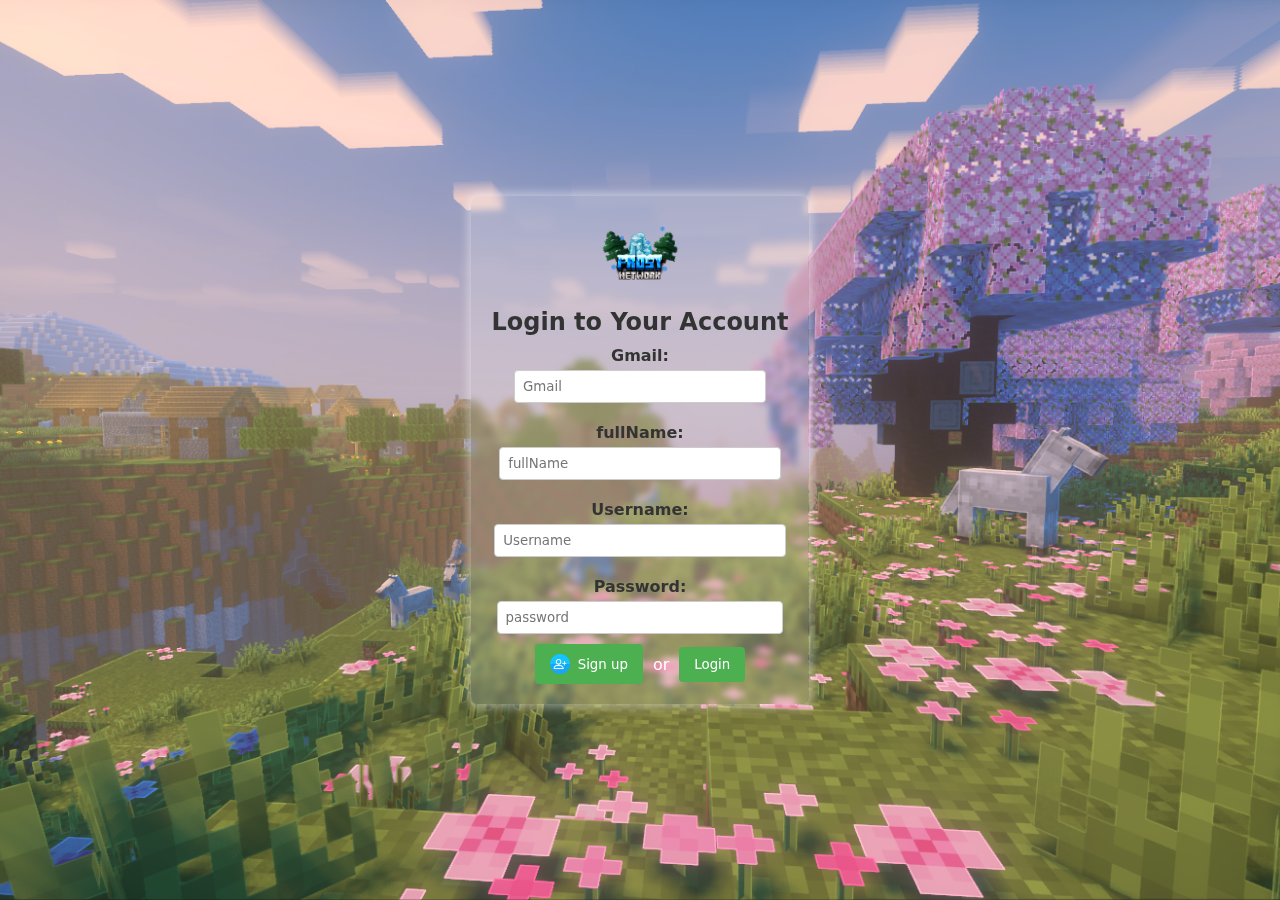
<file: sinup.html>
<!DOCTYPE html>
<html lang="en">
<head>
    <meta charset="UTF-8">
    <meta name="viewport" content="width=device-width, initial-scale=1.0">
    <title>Minecraft Login</title>
    <link rel="stylesheet" href="style.css">
    <link rel="stylesheet" href="login.css">

</head>
<body>

    <div class="container">
        <div class="login-container">
            <img src="./img/20231104_173408.png" alt="Minecraft Logo" class="minecraft-logo">
            <h2>Login to Your Account</h2>
            <form id="loginForm">
                <div class="input-group">
                    <label for="username">Gmail:</label>
                    <input type="text" id="gmail" name="gmail" placeholder="Gmail" required>
                </div>
                <div class="input-group">
                    <label for="username">fullName:</label>
                    <input type="text" id="fullName" name="fullName" placeholder="fullName" required>
                </div>
                <div class="input-group">
                    <label for="username">Username:</label>
                    <input type="text" id="username" name="username" placeholder="Username" required>
                </div>
                <div class="input-group">
                    <label for="password">Password:</label>
                    <input type="password" id="password" name="password" placeholder="password" required>
                </div>
               <div class="but">
               
                <div class="dd"><button type="submit" onclick="login()">
                    <img src="./img/add-friend.png" width="20" alt=""><a href="./index.html">Sign up</a>
                </button></div>
                or
                <button  type="button">
                    <a href="./login.html">Login</a>
                </button>
               </div>
                <div>

                </div>
            </form>
        </div>
    </div>

    <script>
        function login() {
    // Add your login logic here
    // For now, just prevent the form from submitting
    alert("Login button clicked. Add your login logic!");

}

    </script>
</body>
</html>
</file>
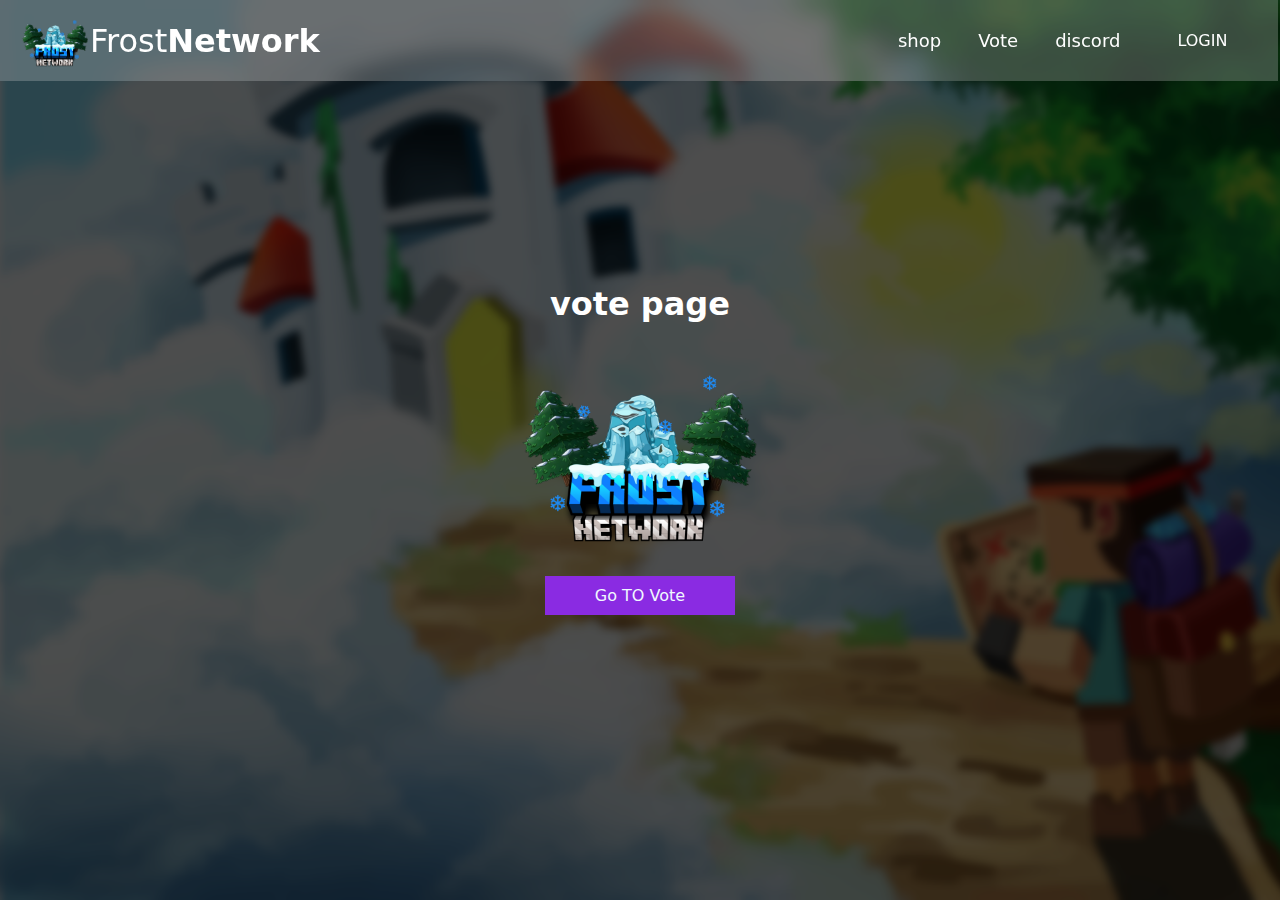
<file: vote.html>
<!DOCTYPE html>
<html lang="en">
<head>
    <meta charset="UTF-8">
    <meta name="viewport" content="width=device-width, initial-scale=1.0">
    <title>Document</title>
    <link rel="stylesheet" href="vote.css">
    <link rel="stylesheet" href="style.css">
</head>

<body>
    <div id="main">
        <div id="nav">
            <div id="nav-l">
                <img src="/img/20231104_173408.png" width="70" alt="">
                <h1>Frost<span>Network</span></h1>
            </div>
            <!-- <div class="navbar-toggle">&#9776;</div> -->
            <div id="nav-r" class="navbar-menu">
                 
                <a href="./index.html#page2">shop</a>
                <a href="./vote.html">Vote</a>
                <a href="#">discord</a>
                <div class="login"><a href="./login.html" >LOGIN</a></div>
            </div>
        </div>
        
        <div id="page1">
            <h1>vote page</h1>
            <img src="./img/20231104_173408.png" width="250" alt="">
            <a href="#">Go TO Vote</a>
        </div>
    </div>
</body>
</html>
</file>
<file: style.css>
@font-face {
    font-family: forsot;
    src: url(/img/Bebas_Neue/BebasNeue-Regular.ttf);
}
*{
    margin: 0;
    padding: 0;
    box-sizing: border-box;
    font-family: system-ui, -apple-system, BlinkMacSystemFont, 'Segoe UI', Roboto, Oxygen, Ubuntu, Cantarell, 'Open Sans', 'Helvetica Neue', sans-serif;
    color: #fff;
}
html , body{
    height: 100%;
    width: 100%;
}

#page1{
    width: 99.99%;
    min-height: 100vh;
    background: url(./img/1321420-752fe8602eabad48e4b679cc51ade45a7ebde470.png) fixed no-repeat;
    background-size: cover;
    /* overflow-y: hidden; */
    z-index: 10;
    overflow-x: auto;
}
#nav{
    width: 99.88%;
    height: 9vh;
    background-color: rgba(221, 221, 221, 0.26);
    position: fixed;
    display: flex;
    justify-content: space-between;
    align-items: center;
    padding: 20px;
    z-index: 999;
    backdrop-filter: blur(10px);
    overflow-y: hidden;
}
#nav-l{
    display: flex;
    align-items: center;
    justify-content: center;
    text-transform: capitalize;
    color:  white;
}
#nav-l h1{
    font-weight: 200;
}
#nav-l h1 span{
    font-weight: 900;
}
#nav-r {
    /* color: aliceblue; */
    display: flex;
    /* background-color: aqua; */
    gap: 15px;
    width: 30%;
    align-items: center;
    justify-content: space-around;
    /* animation: nav 2s infinite both; */
}


#nav-r > a{
    text-decoration: none;
    color: white;
    /* animation: nav 3s infinite both; */
    /* animation-delay: 10s; */
    font-weight: 500;
    font-size: large;
    /* gap: 10px; */
}

#nav-r > a:hover{
    transform: scale(1.2);
}

#nav-r a:last-child{
    /* animation-fill-mode: none; */
    text-decoration: none;
    color: rgb(255, 255, 255);
    /* background-color: rgba(0, 217, 255, 0.308); */
    animation: nav2 4s infinite both;
    padding: 10px 20px;
    border-radius: 5vw;
}

@keyframes nav2 {
    0%{
        background-color: #db000042;
    }
    50%{
        background: hwb(167 10% 0%);
    }
    100%{
       background-color: rgba(62, 9, 185, 0.226);
    }
}
#contaner{
    z-index: 2;
    display: flex;
    flex-direction: column;
    align-items: center;
    justify-content: center;
    overflow-y: hidden;
    background: #2c2b2b41;
    width: 100%;
    min-height: 100vh;
    font-family: forsot;

    text-transform: uppercase;
    /* gap: 50px; */
    /* backdrop-filter: blur(4px); */
  
    
}
.logo{
    /* position: fixed; */
    /* z-index: 3; */
    min-width: 350px;
    min-height: 350px;
    /* background-color: aqua; */
    overflow-y: hidden;
    /* transform: scale(1); */
    animation: logo infinite 5s both;
}
@keyframes logo {
    0%{
        transform: scale(1);
    }
    50%{
        transform: scale(0.8);
    }
    100%{
        transform: scale(1);
    }
}

#but{
    /* font-family: forsot; */
    /* background: #0265c2; */
    align-items: center;
    justify-content: space-between;
    width: 80%;
    display: flex;
    gap: 20px;
}
#but a{
    text-decoration: none;
    color: rgb(1, 253, 241);
    font-size: 28px;
    
    /* font-weight: 400; */
    /* background-color: azure; */
}
#but h5{
    text-align: end;
    color: #fff;
}
#but .but{
    display: flex;
    align-items: center;
    justify-content: center;
    border:2px solid rgb(0, 255, 234);
    background-color: rgba(240, 248, 255, 0.171);
    padding: 10px 30px;
    border-radius: 2vh;
    /* gap: 50px; */
    transition: all .7s;
    gap: 20px;
    backdrop-filter: blur(2px);
}
#but .but:nth-child(1) h5{
    /* background-color: #00d0f5; */
    text-align: start;
}
#but .but:hover{
    box-shadow:  0 0 20px 2px #00d0f5;
}
#but .but i{
 color: aqua;
 font-size: 58px;
 
} 

/* page 2 */

#page2{
    /* position: relative; */
    width: 100%;
    /* z-index: 20; */
    overflow: hidden;
    height: 100%;
    /* padding: 10vh 2vw; */
    background: url(./img/Minecraft-viewpoint-2250268-wallhere.com.jpg)  no-repeat center;
    background-size: cover;
    
}
.hfhf{
    display: flex;
    align-items: center;
    justify-content: center;
    flex-direction: column;
    padding: 10vh 2vw;
    transition: all .1s;
    /* position: absolute; */
    background: #0000008f;
    width: 100%;
    min-height: 100vh;
    
}
#page2 > h1{
    text-align: center;
    margin-bottom: 60px;
}
#shop{
    /* overflow-y: scroll; */
    display: flex;
    align-items: center;
    justify-content: space-between;
    flex-wrap: wrap;
    width: 100%;
    /* height: 90vh; */
    /* background-color: #db000021; */
    gap: 10px;
    margin-top: 20px;
   
}
.cards .buy a{
    text-decoration: none;
    margin: 10px 0;
    display: flex;
    align-items: center;
    justify-content: center;
    /* text-align: center; */
    color: #81e8fa;
    /* width: 100%; */
    background-color: #0000008f;
    padding: 10px 40px;
    border-radius: 20px;
}

.cards{
    /* text-align: center/; */
    display: flex;
    align-items: center;
    justify-content: center;
    flex-direction: column;
    width: 24%;
    height: 60vh;
    /* background-color: #db006627; */
    border: #fff 1px solid; 
    transition: all 1s;
}
.cards:hover{
    transform: scale(0.9);
    box-shadow: 0 0 20px 2px #ffffff;
}
.card-text{
    background-color: #27272781;
    width: 100%;
    height: 35%;
}
.card-img {
    position: relative;
    height: 65%;
    width: 100%;
    /* background-color: chocolate; */
    border: #00d0f52f 7px solid;
    
}
.cards p,h1{
    text-align: center;
    text-align: center;
    text-wrap: wrap;
}
.card-img:hover{
    box-shadow: 0 0 20px 1px #00d0f596;
}
.card-img img{
    position: absolute;
    background-size: cover;
    object-fit: cover;
    width: 100%;
    height: 100%;
    /* background-position: center; */
}

#page3{
    background: url(./img/atoz-botva.jpg)  no-repeat center;
    background-size: cover;
    width: 100%;
    min-height: 100vh;
    display: flex;
    align-items: center;
    justify-content: center;
    position: relative;
}
#page3 iframe{
    margin-top: 80px;
    position: absolute;
    width: 95vw;
}
footer{
    width: 100%;
    height: 80px;
    background-color: #00d0f5;
    display: flex;
    color: #fff;
    align-items: center;
    justify-content: space-between;
    padding: 5px;
    gap: 20px;
}
.footer-l{
    display: flex;
    align-items: center;
    justify-content:  space-evenly;
    /* background: #00171b; */
    width: 25%;
    height: 100%;
}
.footer-l h3{
    text-align: center;
    color: #fff;
}
.footer-m{  
    width: 35%;
    height: 100%;
    /* background: #00171b; */
    display: flex;
    align-items: center;
    justify-content: center;
    flex-direction: column;
}
.footer-m h5,p{
    /* color: #00d0f5; */
    text-wrap: wrap;
}
.footer-r{
    width: 25%;
    height: 100%;
    /* background-color: #00171b; */
    display: flex;
    align-items: center;
    justify-content: space-evenly;
}
.footer-r a{
    text-decoration: none;
    font-size: 30px;
}
.footer-r a:nth-child(1){
    color: #0d3da5;
}
.footer-r a:nth-child(2){
    color: red;
}
.footer-r a:nth-child(3){
    color: #08f7ff;
}

@media screen and (max-width: 1000px) {
    .cards:hover{
        /* margin-top: -30px; */
        box-shadow: 0 0 20px 2px #ffffff;
    }
    .cards{
        width: 45%;
        height: 60vh;
    }
   
    #but{
        flex-direction: column;
        gap: 30px;
        margin-bottom: 30px;
    }
    .but {
        font-size: 5vh;
    }
    .logo{
        margin-top: 60px;
    }
}
@media screen and (max-width: 600px) {
   
    #but a{
        text-decoration: none;
        color: rgb(1, 253, 241);
        font-size: 18px;
        
        /* font-weight: 400; */
        /* background-color: azure; */
    }
    #but h5{
        font-size: 18px;
        text-align: end;
        color: #fff;
    }
    #but .but{
        display: flex;
        align-items: center;
        justify-content: center;
        border:2px solid rgb(0, 255, 234);
        background-color: rgba(240, 248, 255, 0.171);
        padding: 10px 10px;
        border-radius: 2vh;
        
        transition: all .7s;
        gap: 10px;
        backdrop-filter: blur(2px);
    }
    #but .but:nth-child(1) h5{
        /* background-color: #00d0f5; */
        text-align: start;
    }
    #but .but:hover{
        box-shadow:  0 0 20px 2px #00d0f5;
    }
    #but .but i{
     color: aqua;
     font-size: 30px;
    } 
    
    .cards:hover{
        /* margin-top: -30px; */
        box-shadow: 0 0 20px 2px #ffffff;
    }
    .cards{
        width: 100%;
    }
   
    #but{
        flex-direction: column;
        gap: 30px;
        margin-bottom: 30px;
    }
    .but {
        font-size: 5vh;
    }
    .logo{
        margin-top: 60px;
    }
}
@media screen and (max-width: 510px) {
    .cards:hover{
        /* margin-top: -30px; */
        box-shadow: 0 0 20px 2px #ffffff;
    }
    .cards{
        width: 100%;
    }
    #but{
        flex-direction: column;
        gap: 30px;
        margin-bottom: 30px;
    }
    .but {
        font-size: 5vh;
    }
    .logo{
        margin-top: 60px;
    }
    .footer-l img{
        width: 70px;
    }
    .footer-l h3{
        font-size: 15px;
    }
    .footer-m{
        /* background-color: #0d3da5; */
        width: 40%;
    }
    footer .footer-m > h5{
        font-size: 10px;
    }
    footer .footer-m > p{
        font-size: 10px;
    }
}
@media screen and (max-width: 350px){
    .footer-l img{
        width: 70px;
    }
    .footer-l h3{
        font-size: 10px;
    }
    .footer-m{
        /* background-color: #0d3da5; */
        width: 30%;
    }
    footer .footer-m > h5{
        font-size: 10px;
    }
    footer .footer-m > p{
        font-size: 10px;
    }
}
 /* Add this at the end of your existing CSS */
@media screen and (max-width: 768px) {

    #nav {
      /* flex-direction: column; */
      align-items: center;
      height: auto;
      padding: 10px;
      height: 80px;
    }
    #nav-l{
        display: none;
    }
    #nav-r {
      width: 100%;
      /* flex-direction: column; */
      align-items: center;
      /* margin-top: 10px; */
    }
  
    
    #nav-r{
        display: flex;
    }
    .navbar-toggle {
      display: block;
      cursor: pointer;
    }
    
  }
</file>
<file: login.css>
body {
    margin: 0;
    padding: 0;
    font-family: 'Arial', sans-serif;
    background-color: #282828;
}

.container {
    display: flex;
    justify-content: center;
    align-items: center;
    height: 100vh;
    background: url(./img/Minecraft-viewpoint-2250268-wallhere.com.jpg)  no-repeat center;
    background-size: cover;
}

.login-container {
    background-color: #ffffff2c;
    backdrop-filter: blur(3px);
    padding: 20px;
    border-radius: 8px;
    box-shadow: 0 0 10px 3px rgba(255, 255, 255, 0.432);
    text-align: center;
}

.minecraft-logo {
    width: 80px;
    margin-bottom: 20px;
}

h2 {
    color: #333;
}

form {
    display: flex;
    flex-direction: column;
    align-items: center;
}

.input-group {
    margin: 10px 0;
}

label {
    font-weight: bold;
    color: #333;
}

input {
    width: 100%;
    padding: 8px;
    margin-top: 5px;
    box-sizing: border-box;
    border: 1px solid #ccc;
    border-radius: 4px;
}
.dd button{
    gap: 8px;
    display: flex;
    align-items: center;
    justify-content: center;
}
button {
   
    background-color: #4CAF50;
    color: white;
    padding: 10px 15px;
    border: none;
    border-radius: 4px;
    cursor: pointer;
}
button a{
    text-decoration: none;
    color: #fff;
}
button:hover {
    background-color: #45a049;
}
.ico{
    margin-top: 20px;
    gap: 10px;
    display: flex;
    align-items: center;
    justify-content: center;
}
.ico img{
    width: 30px;
}
.but{
    /* background-color: #282828;/ */
    gap: 10px;
    width: 100%;
    display: flex;
    align-items: center;
    justify-content: center;
}
</file>
<file: vote.css>
*{
    margin: 0;
    padding: 0;
    box-sizing: border-box;
    color: #fff;
}
html , body{
    height: 100%;
    width: 100%;
}

#page1{
    width: 100%;
    min-height: 100%;
    background-color: rgba(0, 255, 255, 0.199);
    display: flex;
    align-items: center;
    justify-content: center;
    flex-direction: column;
    gap: 20px;
}
#page1 a{
    background-color: blueviolet;
    padding: 10px 50px;
    text-decoration: none;
    color: aliceblue;
}
</file>
